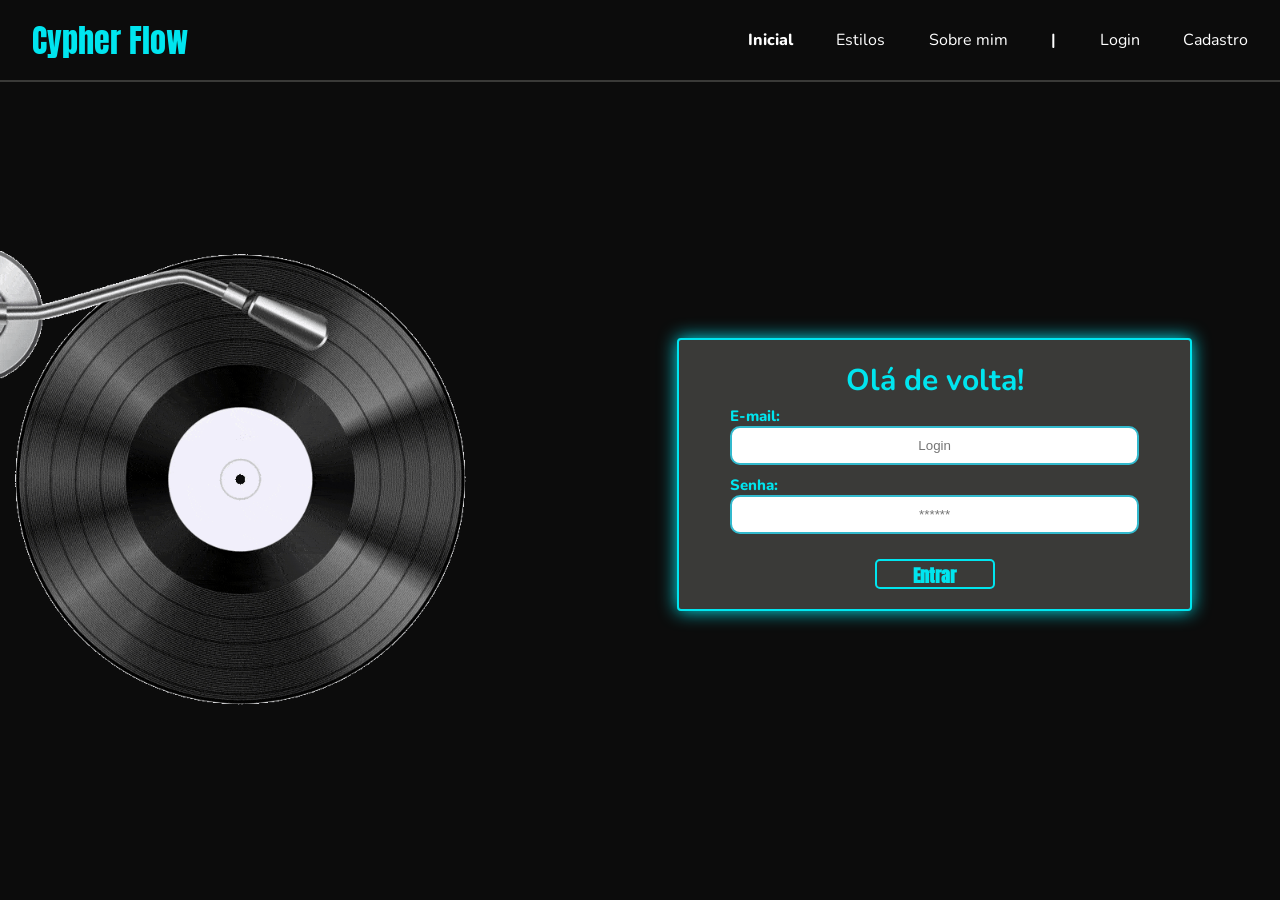
<file: public/login.html>
<!DOCTYPE html>
<html lang="pt-br">

<head>
    <meta charset="UTF-8">
    <meta http-equiv="X-UA-Compatible" content="IE=edge">
    <meta name="viewport" content="width=device-width, initial-scale=1.0">

    <title>CYPHER FLOW | Login</title>

    <script src="./js/sessao.js"></script>

    <link rel="stylesheet" href="./css/estilo.css">
    <link rel="icon" href="./assets/icon/CFverde.svg" type="image/svg+xml">
    <link rel="preconnect" href="https://fonts.googleapis.com">
    <link rel="preconnect" href="https://fonts.gstatic.com" crossorigin>
    <link
        href="https://fonts.googleapis.com/css2?family=Anton&family=Nunito:ital,wght@0,200..1000;1,200..1000&display=swap"
        rel="stylesheet">
</head>

<body>
    <div class="header">
        <div class="container">
            <h1 class="titulo">Cypher Flow</h1>
            <ul class="navbar">
                <li class="agora">
                    <a href="index.html">Inicial</a>
                </li>
                <li>
                    <a href="index.html#estilos">Estilos</a>
                </li>
                <li>
                    <a href="index.html#sobremim">Sobre mim</a>
                </li>
                <b>|</b>
                </li>
                <li>
                    <a href="login.html">Login</a>
                </li>
                <li>
                    <a href="cadastro.html">Cadastro</a>
                </li>
            </ul>
        </div>
    </div>


    <div class="login">
        <div class="alerta_erro">
            <div class="card_erro" id="cardErro">
                <span id="mensagem_erro"></span>
            </div>
        </div>
            <div class="container">
                <div class="img-lateral">
                    <div><img src="./assets/gifs/vinil.gif" alt="disco de vinil"></div>
                </div>
            <div class="card card-login">
                <h2>Olá de volta!</h2>
                <div class="formulario">
                    <div class="campo">
                        <span>E-mail:</span>
                        <input id="email_input" type="text" placeholder="Login">
                    </div>
                    <div class="campo">
                        <span>Senha:</span>
                        <input id="senha_input" type="password" placeholder="******">
                    </div>
                    <button class="botao" onclick="entrar()">Entrar</button>
                </div>

                <div id="div_aguardar" class="loading-div">
                    <img src="./assets/gifs/loading-gif.gif" id="loading-gif">
                </div>

                <div id="div_erros_login"></div>
            </div>
        </div>
    </div>
</body>

</html>

<script>
    function entrar() {
        aguardar();

        var emailVar = email_input.value;
        var senhaVar = senha_input.value;

        if (emailVar == "" || senhaVar == "") {
            cardErro.style.display = "block"
            mensagem_erro.innerHTML = "Não foi possível continuar. Existem campos não preenchidos.";
            finalizarAguardar();
            return false;
        }
        else {
            setInterval(sumirMensagem, 5000)
        }

        console.log("FORM LOGIN: ", emailVar);
        console.log("FORM SENHA: ", senhaVar);

        fetch("/usuarios/autenticar", {
            method: "POST",
            headers: {
                "Content-Type": "application/json"
            },
            body: JSON.stringify({
                emailServer: emailVar,
                senhaServer: senhaVar
            })
        }).then(function (resposta) {
            console.log("ESTOU NO THEN DO entrar()!")

            if (resposta.ok) {
                console.log(resposta);

                resposta.json().then(json => {
                    console.log(json);
                    console.log(JSON.stringify(json));
                    sessionStorage.EMAIL_USUARIO = json.email;
                    sessionStorage.NOME_USUARIO = json.nome;
                    sessionStorage.ID_USUARIO = json.id;


                    setTimeout(function () {
                        window.location = "./dashboard/quiz.html";
                    }, 1000); // apenas para exibir o loading

                });

            } else {

                console.log("Houve um erro ao tentar realizar o login!");

                resposta.text().then(texto => {
                    console.error(texto);
                    finalizarAguardar(texto);
                });
            }

        }).catch(function (erro) {
            console.log(erro);
        })

        return false;
    }

    function sumirMensagem() {
        cardErro.style.display = "none"
    }

</script>
</file>
<file: public/css/estilo.css>
@import url('https://fonts.googleapis.com/css2?family=Anton&family=Nunito:ital,wght@0,200..1000;1,200..1000&family=Poppins:ital,wght@0,100;0,200;0,300;0,400;0,500;0,600;0,700;0,800;0,900;1,100;1,200;1,300;1,400;1,500;1,600;1,700;1,800;1,900&display=swap');

body {
    margin: 0;
    padding-top: var(--tamanho-header);
    font-family: "Nunito", sans-serif;
    background-color: var(--cor-principal);
}

:root {
  --tamanho-header: 80px;
  --tamanho-banner: calc(100vh - var(--tamanho-header) - var(--tamanho-footer) - 2px);
  --tamanho-simulador: calc(100vh - var(--tamanho-header) - var(--tamanho-footer) - 2px);
  --tamanho-login: calc(100vh - var(--tamanho-header) - var(--tamanho-footer) - 2px);
  --tamanho-footer: 65px;
  --cor-principal: #0c0c0c;
  --cor-secundaria: #00E5EF;
  --cor-complementar:#3A3A38;
  --cor-detalhes: #1c1c1c;
  --cor-fonte: #fff;
}


.container {
  display: flex;
  width: 80%;
  margin: auto;
}

.header {
    height: var(--tamanho-header);
    border-bottom: 2px solid var(--cor-complementar);
    position: fixed;
    top: 0;
    left: 0;
    width: 100%;
    z-index: 1000;
    background-color: var(--cor-principal);
}

.header .container {
  justify-content: space-between;
  align-items: center;
  height: 100%;
  width: 95%;
  background-color: var(--cor-principal);
}

.header a {
  text-decoration: none;
  color: var(--cor-fonte);
  
}

.agora {
  font-weight: 800;
}

.navbar {
    width: 500px;
    display: flex;
    align-items: center;
    justify-content: space-between;
    list-style: none;
    color: var(--cor-fonte);
}

.navbar a {
    display: inline-block;
    transition: transform 0.3s ease;
}

.navbar a:hover {
    transform: scale(1.1);
    font-weight: bold;
    color: var(--cor-secundaria);
}

.titulo {
  color: var(--cor-secundaria);
  width: fit-content;
  font-weight: 500;
  font-family: "anton", sans-serif;
}

.container{
  background-color: var(--cor-principal);
}
.header h1 {
  margin: 0;
}

/* BANNER */

.banner {
  display: flex;
  justify-content: space-between;
  height: var(--tamanho-banner);
  background-color: var(--cor-principal);
  background-size: cover;
  align-items: flex-start;
  padding: 40px;

}

.banner-text{
  display: flex;
  flex-direction: column;
  align-items: flex-start;
  padding-left: 50px;
  max-width: 570px;
    

}

.banner-title{
 color: var(--cor-fonte);
  font-family: "Anton", sans-serif;
  font-size: 55px;          
  line-height: 1.2;         
  letter-spacing: -1.5; 
  margin: 0;
}

.banner-subtitle{
  color: var(--cor-fonte);
  font-family: "Poppins", sans-serif;
  font-size: 15px;
  font-weight: bold;
}

.banner span {
  color: var(--cor-secundaria);
  display: block;          
}

.banner .container {
  justify-content: center;
  align-items: center;
  height: 100%;
  background-color: var(--cor-principal);
}

.banner .container p {
  width: 50%;
  margin: 0;
  padding: 0;
  font-size: 36px;
}

.banner .container span {
  font-weight: 800;
}

.banner-img{
  padding-right: 50px;
  padding-top: 60px;
  transition: 0.3s ease;
}

.banner-img img{
  max-width: 500px;
  height: auto;
  display: block;
  border-radius: 6px;
  box-shadow: 0 0 18px var(--cor-secundaria);
}

.banner-btn{
  display: flex;
  align-items: center;
  justify-content: space-around;
  padding: 10px 40px;
  cursor: pointer;
  background-color: var(--cor-secundaria);
  color: var(--cor-principal);
  font-family: "Anton", sans-serif;
  font-size: 18px;
  border: 2px solid var(--cor-secundaria);
  border-radius: 5px;
  text-decoration: none;
  transition: background-color 0.3s ease, transform 0.2s ease;
}

.banner-btn:hover{
  font-weight: bold;
  background-color: var(--cor-principal); 
  color: var(--cor-secundaria);
  transform: scale(1.05); 
  text-decoration: none;
  box-shadow: 0 0 18px var(--cor-secundaria);
}

/* ESTILOS */

.estilos {
  background-color: var(--cor-principal);
  padding: 40px 90px;
  scroll-margin-top: 90px;
}

.estilos-text {
  display: flex;
  flex-direction: column;
  align-items: flex-start;
  max-width: 570px;
}

.estilos-title {
    display: flex;
    align-items: center;
    gap: 8px;
    color: var(--cor-fonte);
    font-family: "Anton", sans-serif;
    font-size: 45px;
    line-height: 1.2;
    letter-spacing: 1px;
    margin: 0;
}

.estilos-title span {
    color: var(--cor-secundaria);
}

.estilos-subtitle p {
    color: var(--cor-fonte);
    font-family: "Poppins", sans-serif;
    font-size: 15px;
    font-weight: bold;
    margin: 0;
}

.social {
    padding: 30px 0;
}

.boxes {
    display: grid;
    grid-template-columns: repeat(3, 1fr);
    gap: 20px;
}

.box {
    background-color: var(--cor-detalhes);
    border: 1px solid var(--cor-complementar);
    overflow: hidden;
    transition: 0.3s ease;
}

.box:hover {
    border-color: var(--cor-secundaria);
    transform: translateY(-4px);
}

.box img {
    width: 100%;
    height: 180px;
    object-fit: cover;
    display: block;
}

.box h4 {
    color: var(--cor-fonte);
    font-family: "Anton", sans-serif;
    font-size: 22px;
    margin: 12px;
}

.box p {
    color: #bdbdbd;
    font-family: "Poppins", sans-serif;
    font-size: 12px;
    margin: 0 12px 15px;
}

.box img{
  width: 100%;
  max-width: 400px;
  filter: grayscale(100%);
  transition: filter 0.5s ease;
}

.box img:hover{
 
  filter: grayscale(0%);
}

/* FOOTER */

.footer {
  background-color: var(--cor-principal);
  height: 150px;
  color: #fff;
  display: flex;
  font-size: 15px;
  border: 2px solid var(--cor-complementar);
}

.footer .container {
  justify-content: center;
  text-align: center;
  color: var(--cor-secundaria);
  background-color: var(--cor-principal);
}

.footer .container .version {
  font-size: 12px;
}

/* LOGIN */

.login {
  height: var(--tamanho-login);
  background-image: url('');
  background-size: cover;
}

.login .container {
  display: flex;
  justify-content: space-between;
  align-items: center;
  width: 100%;     
  max-width: none;   
  margin: 0;
  padding-right: 5%; 
  box-sizing: border-box;
  height: 100%;
}

.card {
  display: flex;
  align-items: center;
  justify-content: space-evenly;
  width: 42%;
  background-color: var(--cor-complementar);
  border-radius: 4px;
  border: 2px solid var(--cor-secundaria);
  opacity: 1;
  color: var(--cor-secundaria);
  flex-direction: column;
  height: fit-content;
  padding: 20px 0;
  box-shadow: 0 0 18px var(--cor-secundaria);
  transform: translate(-24px, 18px);
}

.card h2 {
  margin: 0;
  font-size: 30px;
}

.formulario {
  display: flex;
  height: 90%;
  width: 80%;
  justify-content: space-around;
  flex-direction: column;
}

.formulario span {
  font-size: 15px;
  font-weight: 800;
}

.formulario input {
  border: 2px solid #32b9cd;
  text-align: center;
  border-radius: 10px;
  margin: 0;
}

.formulario select {
  border: 2px solid #32b9cd;
  background-color: white;
  color: gray;
  height: 36px;
  text-align: center;
  border-radius: 10px;
  margin: 0;
}

.campo {
  display: flex;
  flex-direction: column;
  justify-content: start;
  padding: 5px 0;
}

.botao {
  cursor: pointer;
  font-family: "Anton", sans-serif;
  border: 2px solid var(--cor-secundaria);
  border-radius: 5px;
  font-weight: 600;
  font-size: 18px;
  color: var(--cor-secundaria);
  background-color: var(--cor-complementar);
  width: 120px;
  height: 30px;
  align-self: center;
  margin-top: 20px;
}

.botao:hover{

  font-weight: bold;
  background-color: var(--cor-principal); 
  color: var(--cor-secundaria);
  transform: scale(1.02); 
  text-decoration: none;
  box-shadow: 0 0 8px var(--cor-secundaria);

}

.loading-div {
    width: 100%;
    margin: auto;
    display: none;
    justify-content: center;
    align-items: center;
}

.loading-div img {
    padding-top: 8px;
    width: 25px;
    height: 25px;
    object-fit: contain;
}

#div_erros_login {
  display: none
}

.img-lateral {
  width: 45%;
  display: flex;
  justify-content: flex-start; 
}

.img-lateral img {
  margin-top: 50px;
  max-width: 100%;
  max-height: 480px;
  width: auto;
  height: auto;
  object-fit: contain;
}

/* FORMULARIO */

.alerta_erro{
  display: flex;
  justify-content: flex-end;
}

.card_erro {
  display: none;
  background-color: var(--cor-detalhes);
  color: var(--cor-fonte);
  width: 230px;
  position: fixed;
  border-radius: 6px;
  border: 3px solid var(--cor-secundaria);
  padding: 10px;
  margin-right: 5%;
}

.card_erro #mensagem_erro{
  font-weight: 500;
  font-size: 20px;
}

.formulario .tipo_campo {
  font-size: 20px;
  font-weight: 600 !important;
}

.formulario {
  display: flex;
  flex-direction: column;
}

input {
  margin-bottom: 10px;
  border: 2px solid;
  padding: 10px;
  text-align: center;
  border-radius: 10px;
}
</file>
